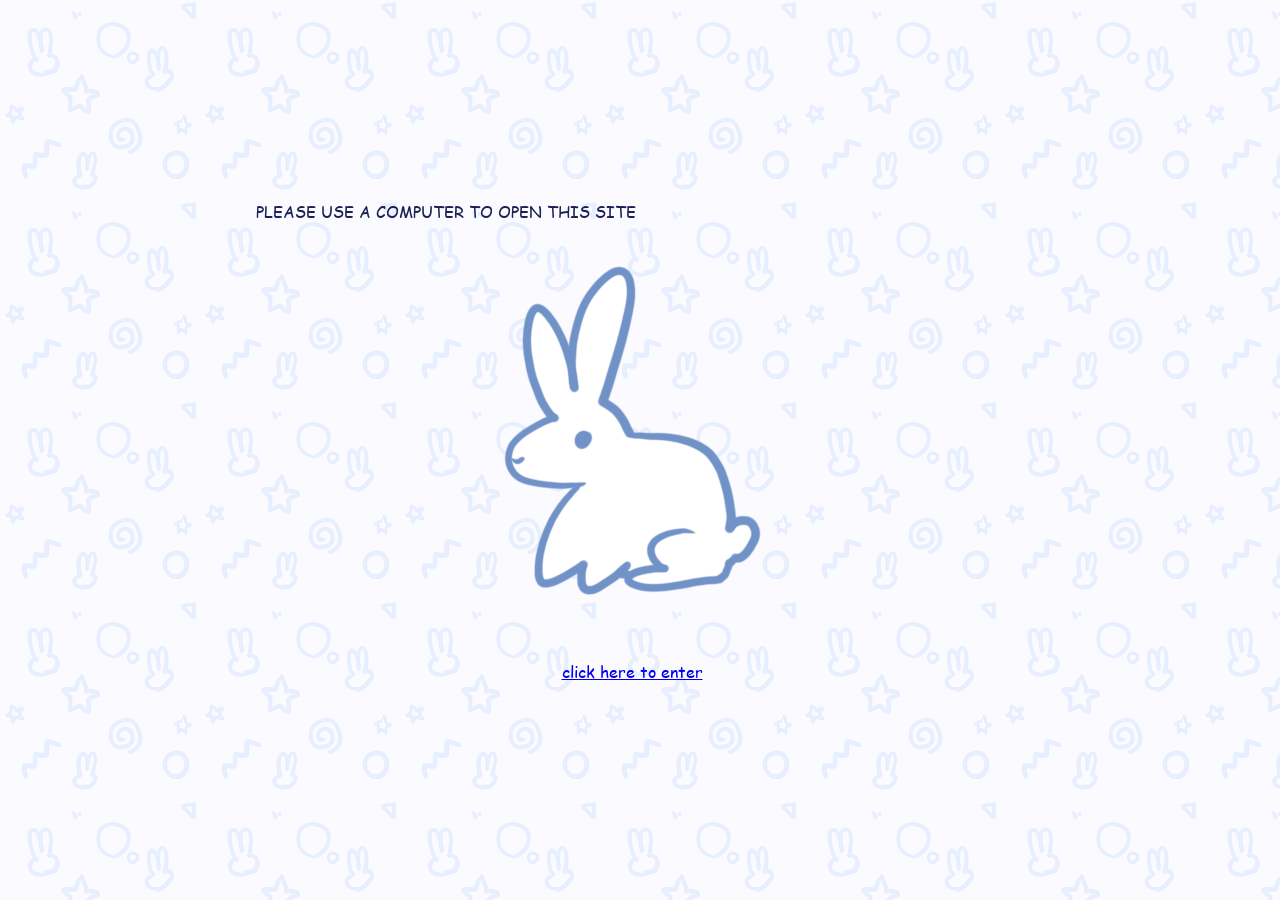
<file: index.html>
<!DOCTYPE html>
<html>

<head>
  <meta charset="UTF-8">
  <meta name="viewport" content="width=device-width, initial-scale=1.0">
  <title>Ash</title>

  <link rel="shortcut icon" href="img/icon.png">

  <link href="style.css" rel="stylesheet">
   
</head>

<body>

  <br>
  <br>
  <br>
  <br>
  <br>
  <br>
  <br>
  <br>

  <center>
    <p>PLEASE USE A COMPUTER TO OPEN THIS SITE</p>
      <img src="img/p.png">
    <p style="text-align: center;" >  <a href="home.html"> click here to enter </a> </p>
  </center>

</body>

</html>
</file>
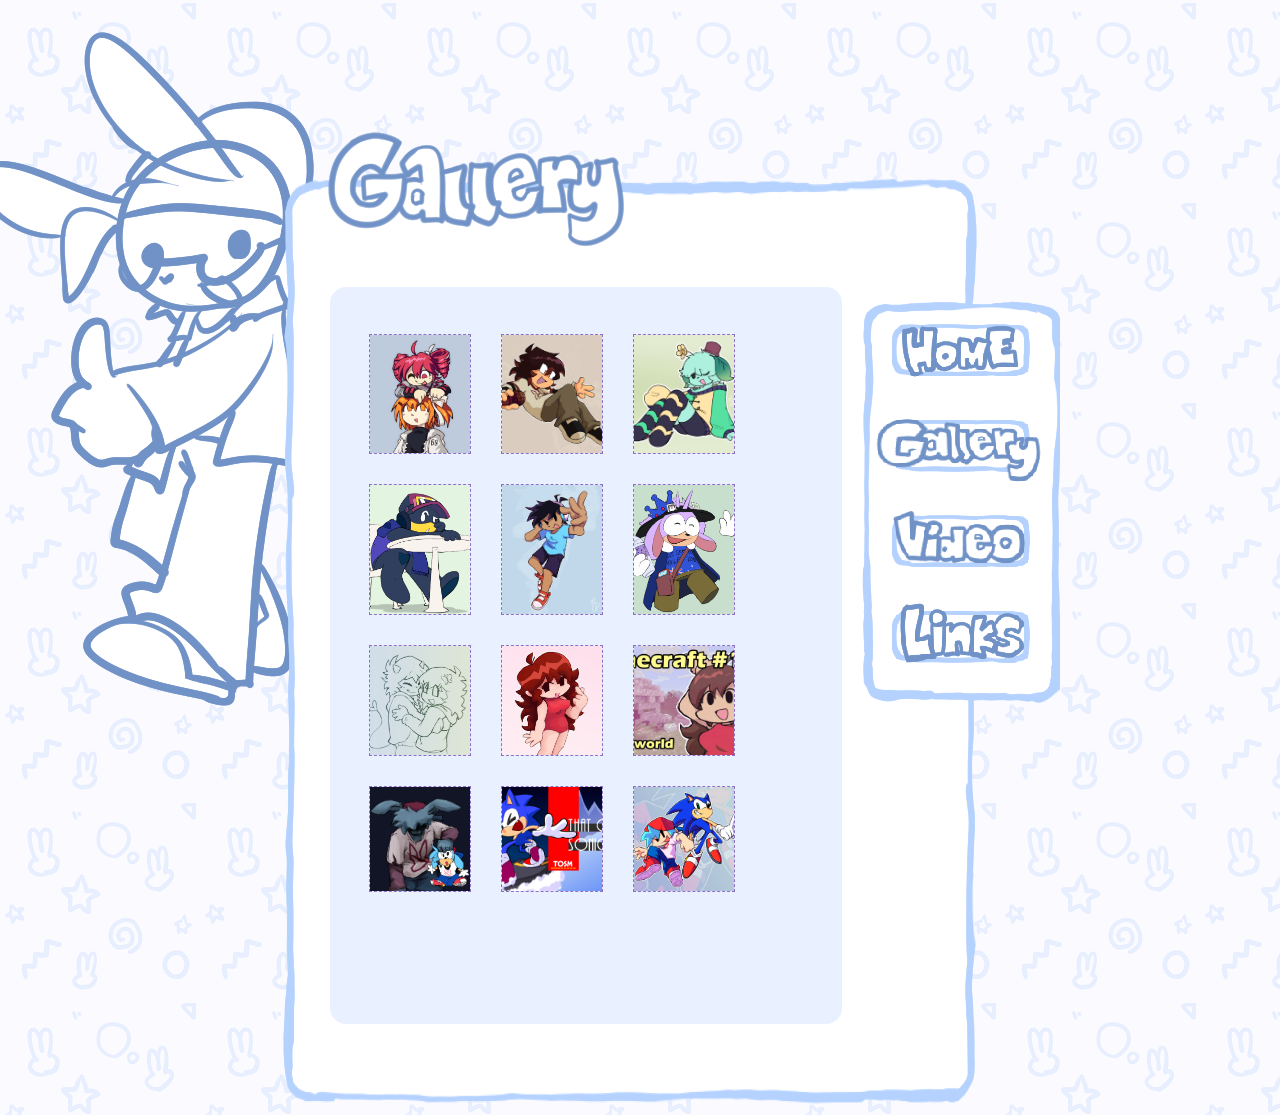
<file: gallery.html>
<!DOCTYPE html>
<html>

<head>
  <meta charset="UTF-8">
  <meta name="viewport" content="width=device-width, initial-scale=1.0">
  <title>Gallery</title>

  <link rel="shortcut icon" href="img/icon.png">

  <link href="style.css" rel="stylesheet" >

</head>

<body>

  <div class="sideThing">
    <img src="img/paige side.png">
  </div>

  <br>
  <br>
  <br>
  <br>
  <br>


  <div class="containment">


    <div class="thingAtTheTop">
      <img src="img/thing at the top/gallery.png">
    </div>

    <br>
    <br>
    <br>
    <br>

    <div class="tableLeft">
<!-- 
      <div class="tableTitle">
        <img src="img/titles/about me.png">
      </div> -->

      <center>
        <p>
          
          <iframe class="img" ; src="gallery/gallery.html" name="iframe_a" height="700px" width="100%"
            title="photo" frameborder="0" onload="resizeIframe(this)"></iframe>
        </p>

    </div>

    <div class="tableRight">
      <div class="sideButton"> <a href="home.html"> <img src="img/sidebar/home.png"> </a></div>
      <div class="sideButton"> <a href="gallery.html"> <img src="img/sidebar/gallery.png"> </a></div>
      <div class="sideButton"> <a href="video.html"> <img src="img/sidebar/video.png"> </a></div>
      <div class="sideButton"> <a href="links.html"> <img src="img/sidebar/links.png"> </a></div>
    </div>


  </div>

</body>

</html>
</file>
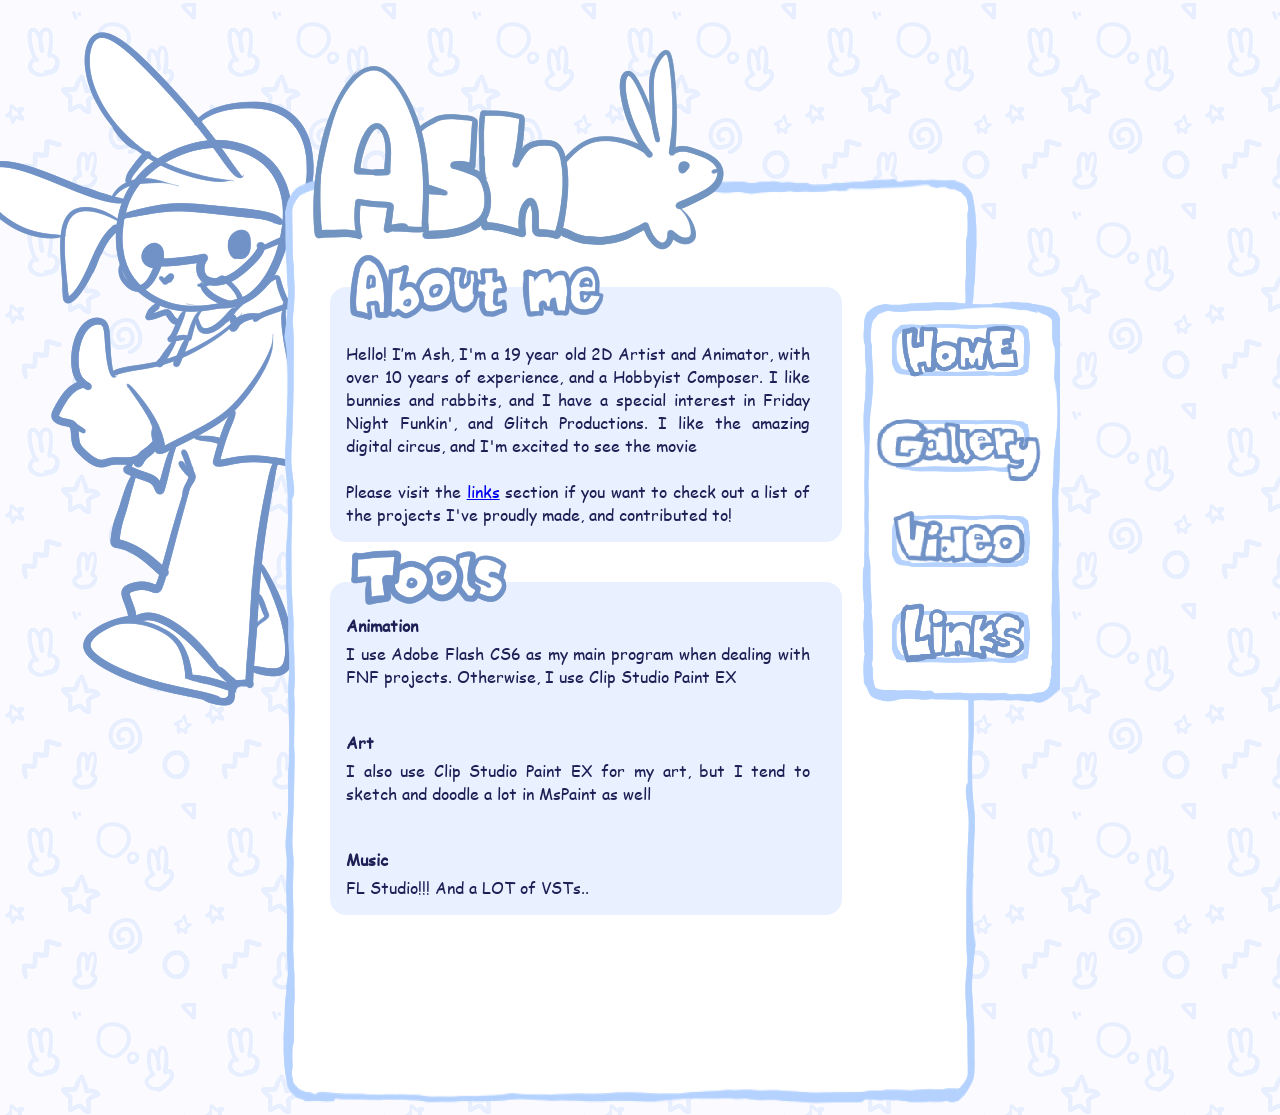
<file: home.html>
<!DOCTYPE html>
<html>

<head>
  <meta charset="UTF-8">
  <meta name="viewport" content="width=device-width, initial-scale=1.0">
  <title>Home</title>

  <link rel="shortcut icon" href="img/icon.png">

  <link href="style.css" rel="stylesheet" >
</head>

<body>

  <div class="sideThing">
    <img src="img/paige side.png">
  </div>

  <br>
  <br>
  <br>
  <br>
  <br>


  <div class="containment">


    <div class="thingAtTheTop">
      <img src="img/thing at the top/ash logo.png">
    </div>

    <br>
    <br>
    <br>
    <br>

    <div class="tableLeft">

      <div class="tableTitle">
        <img src="img/titles/about me.png">
      </div>

      <p>Hello! I’m Ash, I'm a 19 year old 2D Artist and Animator, with over 10 years of experience, and a Hobbyist Composer.
        I like bunnies and rabbits, and I have a special interest in Friday Night Funkin', and Glitch Productions. I like the amazing
        digital circus, and I'm excited to see the movie
        <br>
        <br>

        Please visit the <a href="links.html"> links</a> section if you want to check out a list of the projects I've proudly made, and contributed to!

      </p>

    </div>

    <div class="tableLeft">

      <div class="tableTitle">
        <img src="img/titles/tools.png">
      </div>

      <p style=" line-height: 0px;"> <b>Animation</b></p>
      <p >I use Adobe Flash CS6 as my main program when dealing with FNF projects. Otherwise, I use Clip Studio Paint EX </p>
      <br>
      <p style=" line-height: 0px;"> <b>Art</b></p>
      <p >I also use Clip Studio Paint EX for my art, but I tend to sketch and doodle a lot in MsPaint as well </p>
      <br>
      <p style=" line-height: 0px;"> <b>Music</b></p>
      <p >FL Studio!!! And a LOT of VSTs.. </p>


    </div>

    <div class="tableRight">
      <div class="sideButton"> <a href="home.html"> <img src="img/sidebar/home.png"> </a></div>
      <div class="sideButton"> <a href="gallery.html"> <img src="img/sidebar/gallery.png"> </a></div>
      <div class="sideButton"> <a href="video.html"> <img src="img/sidebar/video.png"> </a></div>
      <div class="sideButton"> <a href="links.html"> <img src="img/sidebar/links.png"> </a></div>
    </div>


  </div>


</body>

</html>
</file>
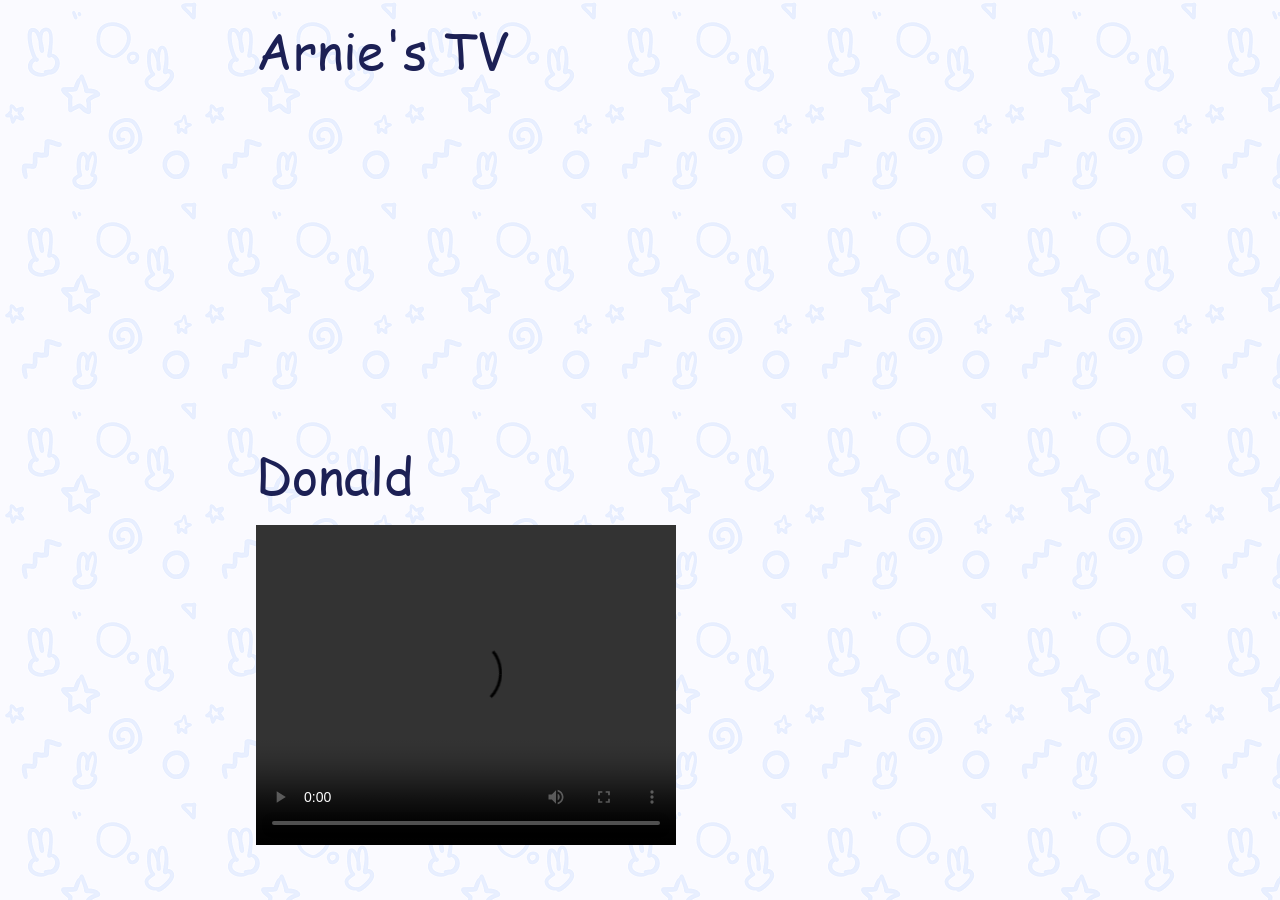
<file: iframe.html>
<!DOCTYPE html>
<html>

<head>
  <meta charset="UTF-8">
  <meta name="viewport" content="width=device-width, initial-scale=1.0">
  <title>PaigeyPaper</title>

  <link rel="shortcut icon" href="img/icon.png">

  <link href="style.css" rel="stylesheet" >

  <style>
    html {
      /* background-color: #f5e6ff; */
      /* background-image: url("img/patern.png"); */
      background-image: null;
      background-color: #fbe9ff;

      width: 100%;
      height: 100%;
    }
  </style>

  <meta name="referrer" content="strict-origin-when-cross-origin">

</head>

<body>

  <center>

    <p style="line-height: 0em; font-size: 50px;"> Arnie's TV </p>

    <p><iframe width="420" height="320" src="https://www.youtube.com/embed/t5G-dfUzWdc" frameborder="0"
        allowfullscreen></iframe></p>

    <p style="line-height: 0em; font-size: 50px;"> Donald </p>


    <p><video width="420" height="320" controls>
        <source src="video/donal.mp4" type="video/mp4">
      </video></p>

  </center>


</body>

</html>
</file>
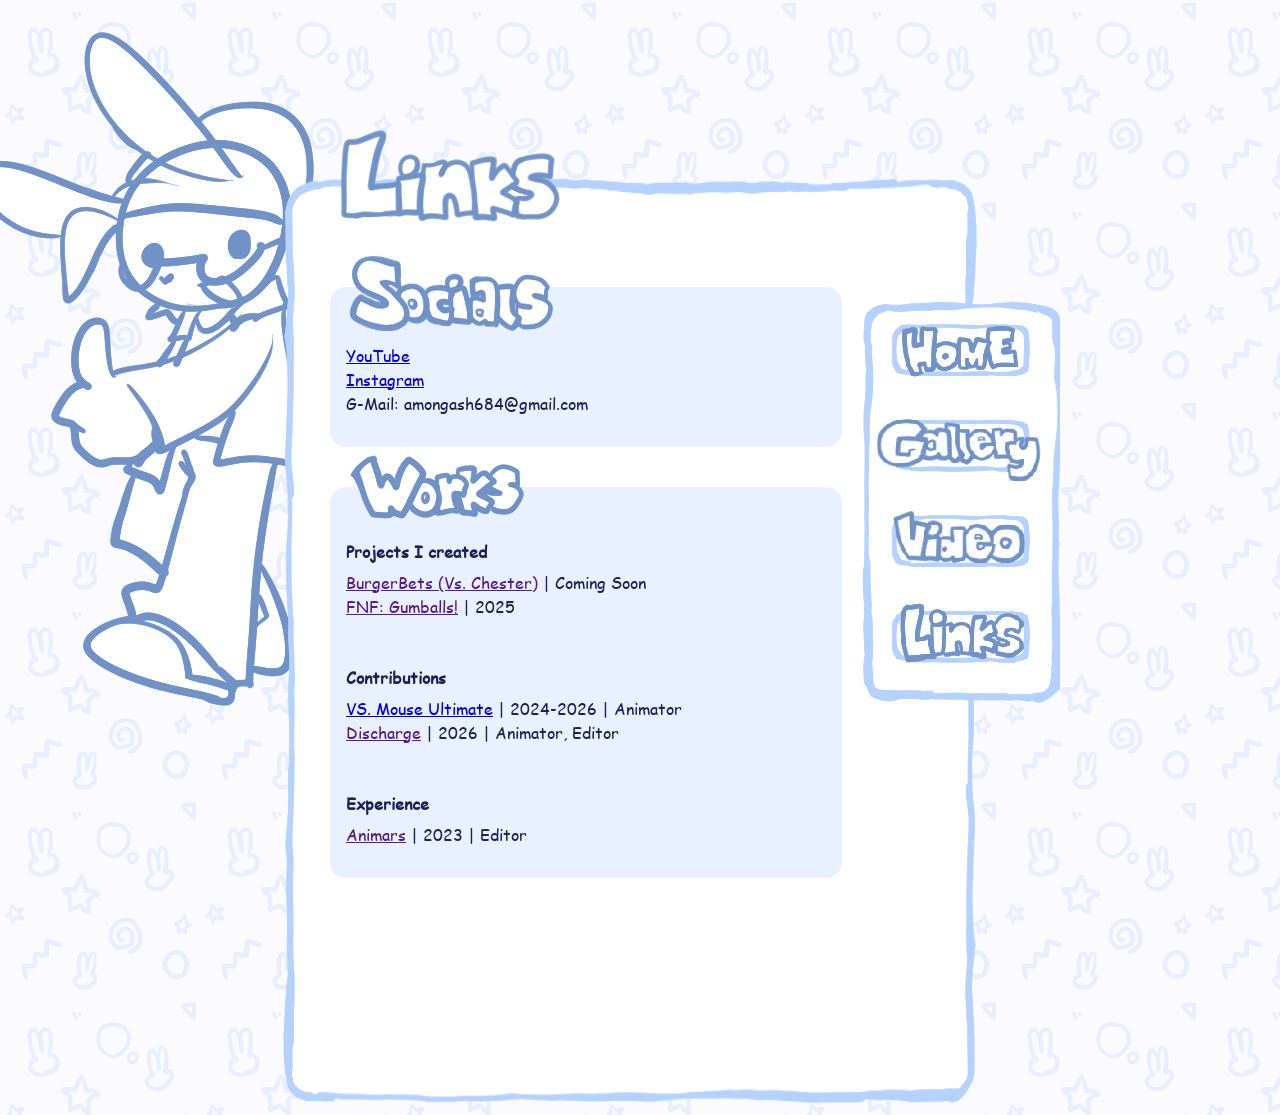
<file: links.html>
<!DOCTYPE html>
<html>

<head>
  <meta charset="UTF-8">
  <meta name="viewport" content="width=device-width, initial-scale=1.0">
  <title>Links</title>

  <link rel="shortcut icon" href="img/icon.png">

  <link href="style.css" rel="stylesheet">
</head>

<body>

  <div class="sideThing">
    <img src="img/paige side.png">
  </div>

  <br>
  <br>
  <br>
  <br>
  <br>


  <div class="containment">


    <div class="thingAtTheTop">
      <img src="img/thing at the top/links.png">
    </div>

    <br>
    <br>
    <br>
    <br>


    <div class="tableLeft">

      <div class="tableTitle">
        <img src="img/titles/socials.png">
      </div>

      <!-- <p class="small"> <a href="https://x.com/paigeypaper/status/2043278609159524388"> Twitter</a></p> -->
      <p class="small"> <a href="https://www.youtube.com/@ashaweshome"> YouTube </a></p>
      <p class="small"> <a href="https://www.instagram.com/ashmangle/"> Instagram </a></p>
      <p class="small"> G-Mail: amongash684@gmail.com </p>
      <!-- <p class="small"> <a href="http://gamebanana.com/mods/614094"> Ko-Fi (Commissions) </a></p> -->
      <!-- <p class="small"> <a href="http://gamebanana.com/mods/614094"> Discord </a></p> -->
  <br>

    </div>

    <div class="tableLeft">


      <div class="tableTitle">
        <img src="img/titles/works.png">
      </div>

      <p> <b>Projects I created</b></p>
      <p class="small"> <a href=""> BurgerBets (Vs. Chester)</a> |
        Coming Soon </p>
      <p class="small"> <a href=""> FNF: Gumballs!</a> | 2025 </p>
      <!-- <p class="small"> <a href=""> Soulles DX</a> | 2022-2024</p> -->
      <!-- <p class="small"> <a href=""> That One Sonic Mod</a> | 2022 </p> -->
      <br>
      <p> <b>Contributions</b></p>
      <p class="small"> <a href="https://x.com/VMU_Account"> VS. Mouse Ultimate</a> | 2024-2026 | Animator</p>
      <p class="small"> <a href=""> Discharge</a> | 2026 | Animator, Editor</p>
      <!-- <p class="small"> <a href=""> SONIC JAM!</a> | 2025 | Musician</p> -->
      <!-- <p class="small"> <a href=""> Sonic Legacy</a> | 2024 | Artist, Animator</p> -->
      <!-- <p class="small"> <a href=""> GAMEBREAKER</a> | 2023 | Concept Artist</p> -->
      <!-- <p class="small"> <a href=""> Vs. Sonic.EXE</a> | 2022 | Artist, Animator</p> -->

      <br>
      <p> <b>Experience</b></p>
      <p class="small"> <a href=""> Animars</a> | 2023 | Editor</p>

      <br>
    </div>

    <div class="tableRight">
      <div class="sideButton"> <a href="home.html"> <img src="img/sidebar/home.png"> </a></div>
      <div class="sideButton"> <a href="gallery.html"> <img src="img/sidebar/gallery.png"> </a></div>
      <div class="sideButton"> <a href="video.html"> <img src="img/sidebar/video.png"> </a></div>
      <div class="sideButton"> <a href="links.html"> <img src="img/sidebar/links.png"> </a></div>
    </div>


  </div>


</body>

</html>
</file>
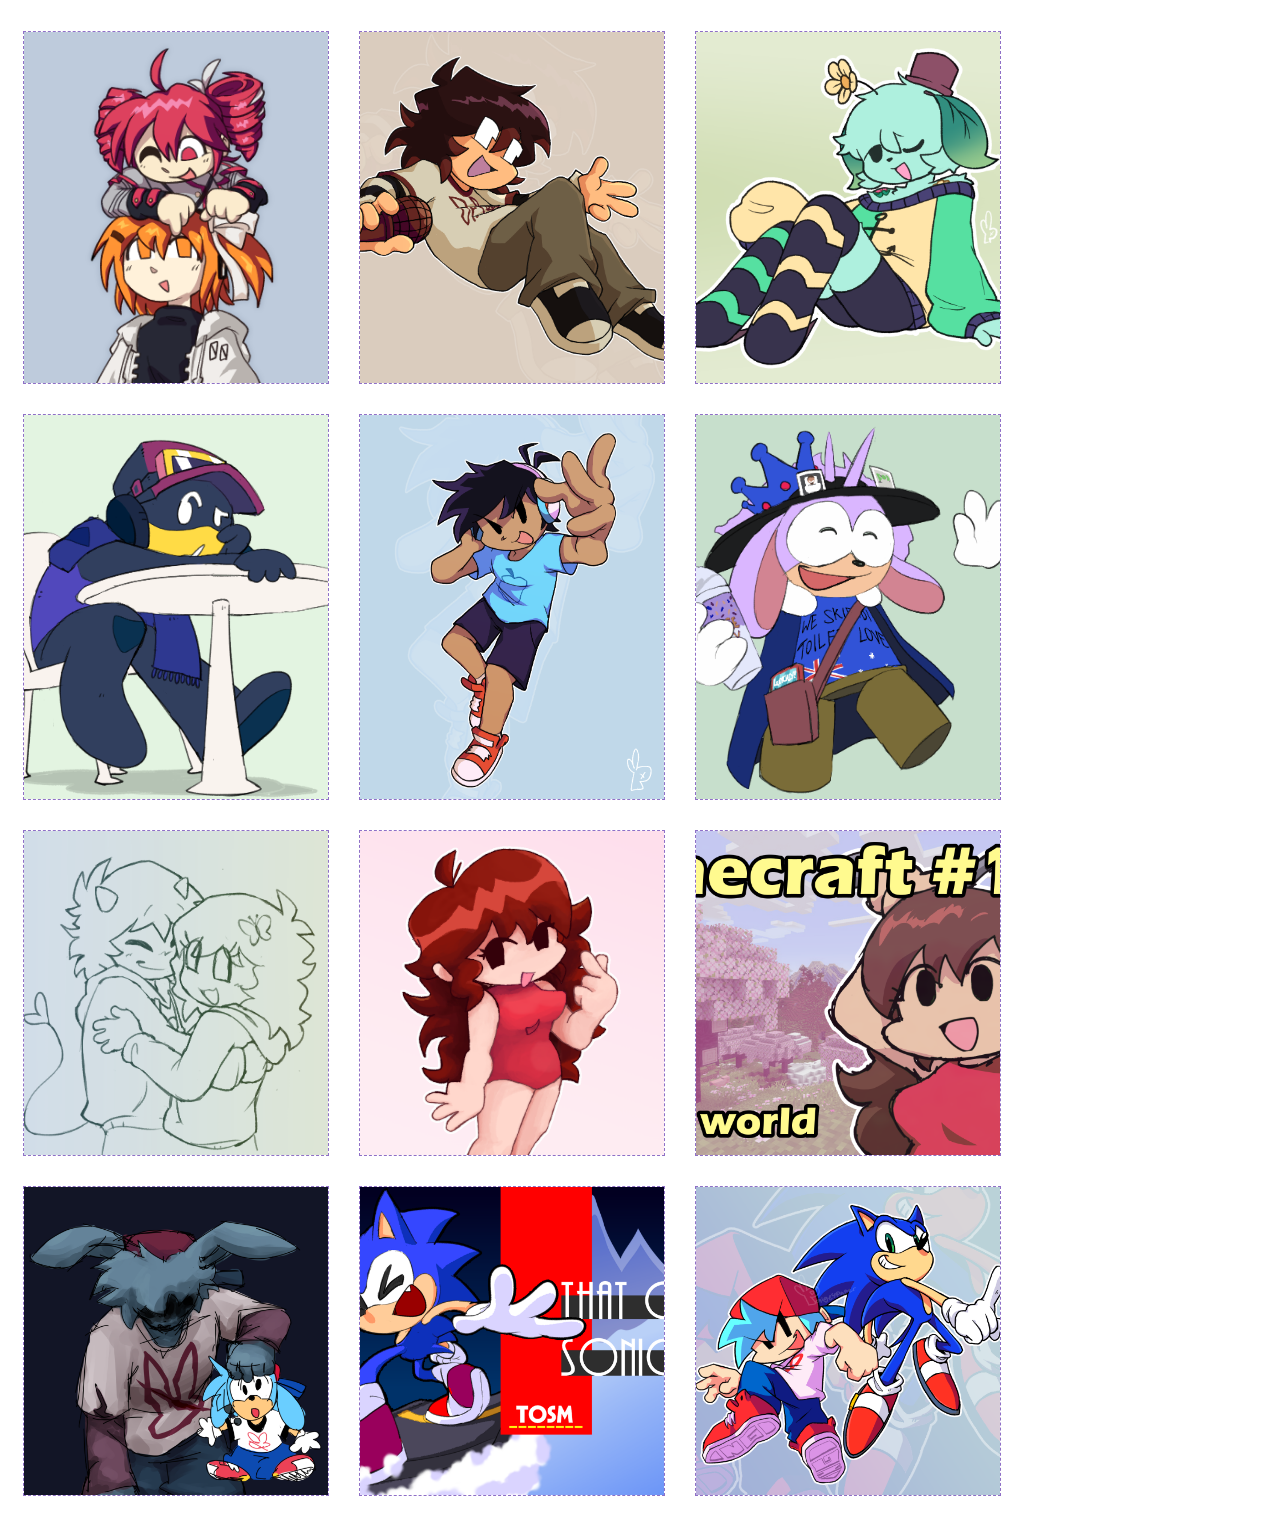
<file: gallery/gallery.html>
<!DOCTYPE html>
<html>

<head>
    <meta charset="UTF-8">
    <meta name="viewport" content="width=device-width, initial-scale=1.0">
    <title>PaigeyPaper</title>

    <link rel="stylesheet" href="style.css">

</head>

<body>
    <p>
    <div class="ezgallery montage">
        <div class="example-image-gallery">
            <div> <a href="img/image (1).png" target="_blank"> <img src="img/image (1).png" /> </a> </div>
            <div> <a href="img/image (2).png" target="_blank"> <img src="img/image (2).png" /> </a> </div>
            <div> <a href="img/image (3).png" target="_blank"> <img src="img/image (3).png" /> </a> </div>
            <div> <a href="img/image (4).png" target="_blank"> <img src="img/image (4).png" /> </a> </div>
            <div> <a href="img/image (5).png" target="_blank"> <img src="img/image (5).png" /> </a> </div>
            <div> <a href="img/image (6).png" target="_blank"> <img src="img/image (6).png" /> </a> </div>
            <div> <a href="img/image (7).png" target="_blank"> <img src="img/image (7).png" /> </a> </div>
            <div> <a href="img/image (8).png" target="_blank"> <img src="img/image (8).png" /> </a> </div>
            <div> <a href="img/image (9).png" target="_blank"> <img src="img/image (9).png" /> </a> </div>
            <div> <a href="img/image (10).png" target="_blank"> <img src="img/image (10).png" /> </a> </div>
            <div> <a href="img/image (11).png" target="_blank"> <img src="img/image (11).png" /> </a> </div>
            <div> <a href="img/image (12).png" target="_blank"> <img src="img/image (12).png" /> </a> </div>

        </div>
    </div>
    </p>
</body>

</html>
</file>
<file: style.css>
/* CSS is how you can add style to your website, such as colors, fonts, and positioning of your
   HTML content. To learn how to do something, just try searching Google for questions like
   "how to change link color." */

/* 🤓☝ */


@font-face {
  font-family: Font;
  src: url('Comic Sans MS.ttf');
}

* {
  box-sizing: border-box;
}

h1.dashed {
  border-style: dashed;
}

/* table styling (main page layout) */

/* make the first and last children of each row take up 20% of the width */
/* tr>*:first-child,
tr>*:last-child {
  width: 20%;
} */

/* make the middle child of each row take up 60% of the width */
/* tr>*:nth-child(2) {
  width: 60%;
} */

/* link container styling */
#links-container {
  display: flex;
  flex-direction: row;
  justify-content: space-between;
  gap: 10px;

  margin-top: 10px;
}

html {
  /* background-color: #f5e6ff; */
  background-image: url("img/patern.png");

  /* width: 1024px;
  height: 768px;
   */
  /* filter: hue-rotate(-45deg); */
}

body {
  font-family: 'Font';

  /* background-color: #000; */
  color: #1c2055;
  max-width: 800px;
  margin: 0 auto;
  /* trick to center the content, automatic horizontal margins */

  /* background-color: black; */
  /* padding: 10px; */

  /* min-height: 100vh; */

}


img {
  max-width: 100%;
  height: auto;
  image-rendering: pixelated;
}

body {
  font-smooth: never;
}

/* #container {
  max-width: 800px;
  margin: 0 auto;
  position: relative;

} */

.sideThing {
  position: absolute;
  margin-left: -350px;
  margin-top: 20px;
  z-index: -1;
}

p {
  padding-left: 16px;
  padding-right: 32px;
  /* font-size: 20px; */
  row-gap: 200px;
  text-align: justify;

}

p.small {
  line-height: 0.5;
  font-size: 16px;
}

.containment {
  /* position: absolute; */
  /* border: 1px solid hotpink; */
  /* margin: auto; */

  margin-left: 40px;
  margin-top: 60px;
  width: 768px;
  height: 940px;
  /* border-radius: 16px; */
  /* background-color: #ffffff; */
  background-image: url("img/paper2.png");
  background-repeat: no-repeat;
}

.tableLeft {
  /* position: absolute; */
  float: left;
  /* border: 1px solid hotpink; */
  /* margin: 30px; */
  margin-left: 50px;
  margin-top: 20px;
  margin-bottom: 20px;
  width: 512px;
  height: auto;
  border-radius: 16px;
  background-color: #e9f0ff;

  /* background-image: url("img/bg.png"); */
}

.tableRight {
  position: fixed;
  float: right;
  /* border: 1px solid hotpink; */
  margin: 30px;
  margin-left: 580px;
  width: 200px;
  height: 420px;
  /* border-radius: 16px; */
  /* background-color: #edceee; */

  background-image: url("img/paper3.png");
  background-repeat: no-repeat;
}

.thingAtTheTop {
  position: absolute;
  margin-left: 20px;
  margin-top: -148px;
  z-index: 1;
}

.tableTitle {
  position: static;
  margin-left: 20px;
  margin-top: -32px;
  z-index: 1;
}


.video-container {
  position: relative;
  overflow: hidden;
  height: 0;
  padding-bottom: 56.25%;
  /* creates a 16:9 aspect ratio */
}

.video-container iframe,
.video-container embed {
  position: absolute;
  top: 0;
  left: 0;
  width: 100%;
  height: 100%;
  max-width: 100%;
}

/* And set the max-width of the parent element */
.video-wrap {
  width: 100%;
  max-width: 960px;
  margin: auto;
}

.sideButton {
  padding-left: 16px;
  padding-right: 16px;
  padding-top: 16px;
}

/* gallery shit */

/***
EZ Gallery by netfriend - https://netfriend.neocities.org/ez-gallery/
Released under the Unlicense - https://unlicense.org/
***/

.ezgallery.montage {
  display: flex;
  flex-flow: row wrap;
  align-items: center;
  justify-content: center;
  width: 100%;
}

.ezgallery.montage img {
  flex: auto;
  margin: 0 5px 5px 0;
  object-fit: contain;
  object-position: bottom;
}

.ezgallery.horizontal {
  display: grid;
  grid-gap: 5px;
  gap: 5px;
  grid-template-columns: repeat(auto-fill, minmax(100px, 1fr));
  grid-auto-rows: minmax(100px, auto);
}

.ezgallery.horizontal a {
  text-align: center;
}

.ezgallery.horizontal img {
  text-align: center;
  vertical-align: middle;
  margin: 0 5px 5px 0;
  max-width: 100px;
  max-height: 100px;
  object-fit: contain;
  object-position: bottom;
}
</file>
<file: gallery/style.css>
.example-image-gallery div {
  width: 25%;
  margin: 15px;
  border: 1px dashed #8F70C7;
}

.example-image-gallery div img {
  width: 100%;
  height: 100%;
  object-fit: cover;
}

.example-image-gallery {
  display: flex;
  flex-wrap: wrap;
}

/* Items */
.example-image-gallery div {
  box-sizing: border-box;
  width: calc(25% - 10px);
}

/* Mobile */
@media (max-width: 400px) {
  .example-image-gallery div {
    width: calc(50% - 10px);
  }
}

/* Items */
.example-image-gallery div {
  position: relative;
}

/* Captions */
.example-image-gallery div span {
  position: absolute;
  bottom: -32px;
  left: 0;
  width: 100%;
  box-sizing: border-box;
  /* background: #8F70C7; */
  color: #8F70C7;
  text-align: center;
  padding: 5px 10px;
  font-size: 16px;
}
</file>
